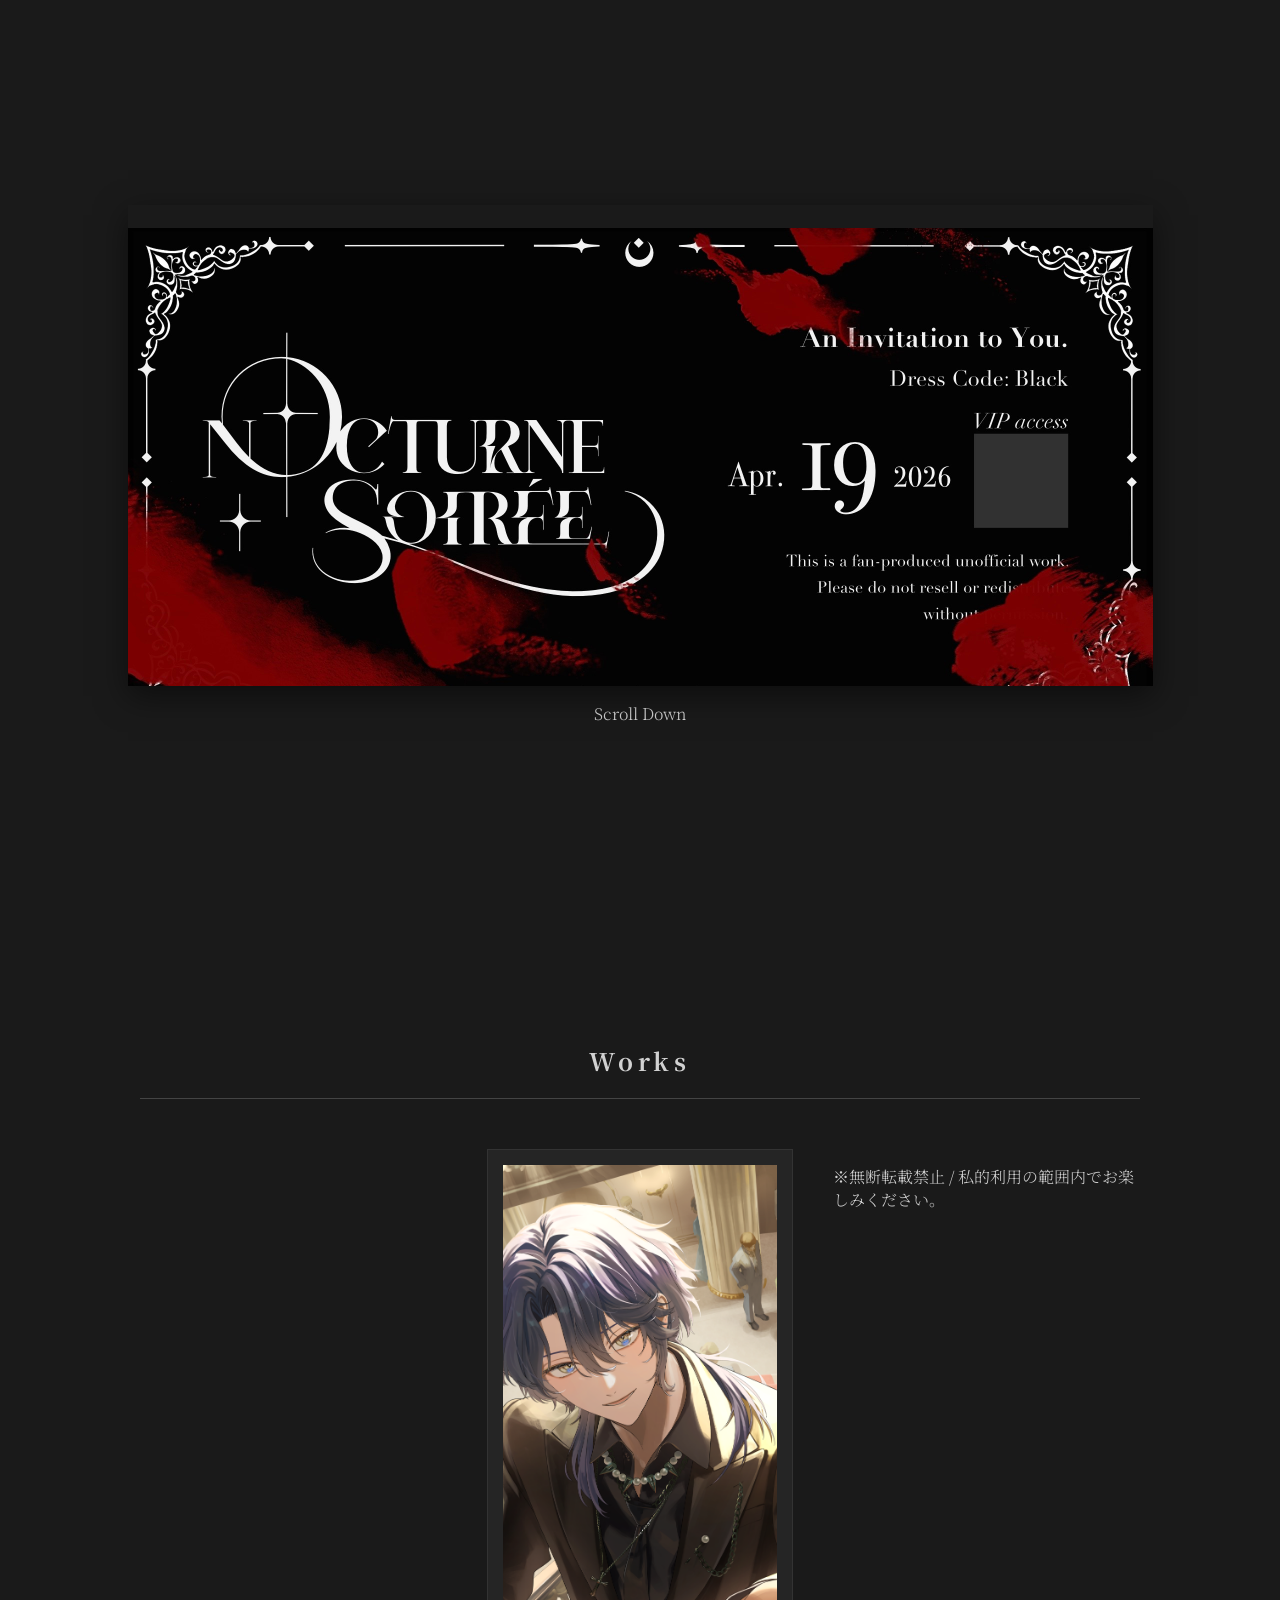
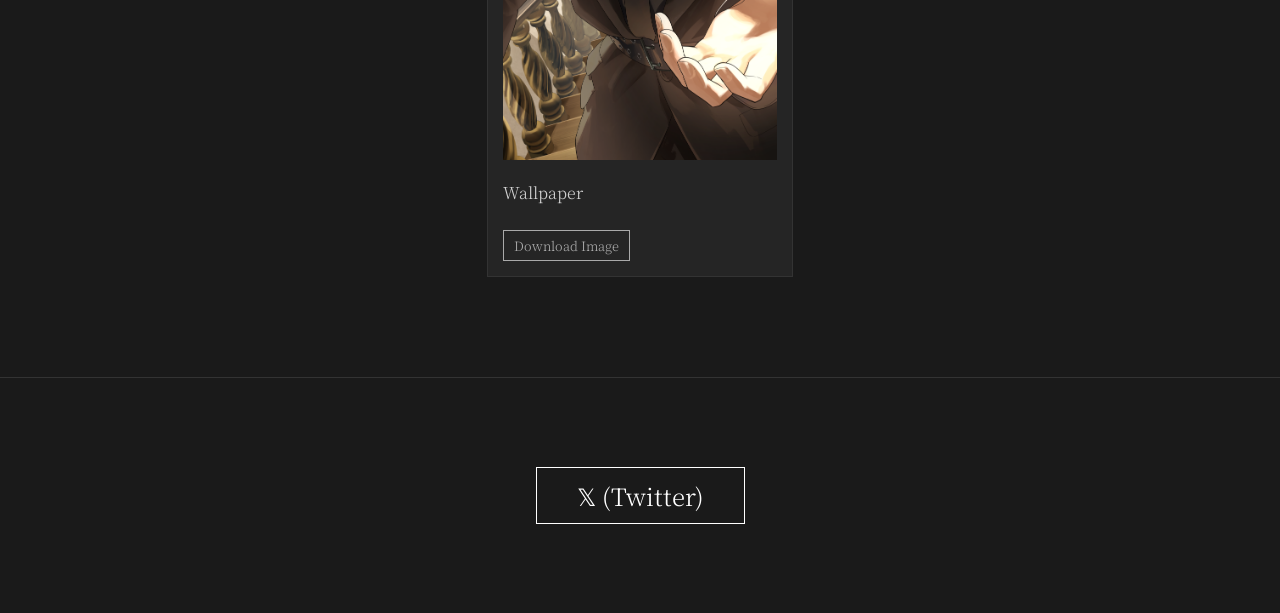
<file: index.html>
<!DOCTYPE html>
<html lang="ja">
<head>
    <meta charset="UTF-8">
    <meta name="viewport" content="width=device-width, initial-scale=1.0">
    <title>Nocturne Soiree - Portfolio</title>
    <link rel="preconnect" href="https://fonts.googleapis.com">
　　<link rel="preconnect" href="https://fonts.gstatic.com" crossorigin>
　　<link href="https://fonts.googleapis.com/css2?family=Noto+Serif+JP:wght@300;600&display=swap" rel="stylesheet">
    <link rel="stylesheet" href="style.css">
</head>
<body>

    <section class="ticket-section">
        <div class="ticket-container">
            <div class="ticket">
                <div class="ticket-front">
　　　　　　　　　　　<img src="ticket_omote.jpeg" alt="チケット表">
                </div>
                <div class="ticket-back">
                    <img src="ticket_ura.png" alt="チケット裏">
                </div>
            </div>
        </div>
        <p class="scroll-hint">Scroll Down</p>
    </section>

    <section class="gallery-section">
        <h2 class="section-title">Works</h2>
        <div class="gallery-grid">
            
            <iframe 
    width="560" 
    height="315" 
    src="https://www.youtube.com/embed/1YG7oIF0o3s?si=PhpPeU369qSJ7TYJ" 
    title="YouTube video player" 
    frameborder="0" 
    allow="accelerometer; autoplay; clipboard-write; encrypted-media; gyroscope; picture-in-picture; web-share" 
    referrerpolicy="strict-origin-when-cross-origin" 
    allowfullscreen>
</iframe>

            <div class="work-item">
                <img src="kabegami.png" alt="作品画像">
                <p>Wallpaper</p>
                <a href="kabegami.png" download class="download-btn">Download Image</a>
            </div>
    <div class="attention-text">
        <p>※無断転載禁止 / 私的利用の範囲内でお楽しみください。</p>
    </div>
</section>


        </div>
    </section>

    <footer class="footer">
        <div class="sns-link">
            <a href="https://x.com/@goconcha" target="_blank">𝕏 (Twitter)</a>
        </div>
    </footer>

<script>
    const ticket = document.querySelector('.ticket');
    const gallery = document.querySelector('.gallery-section');
    const footer = document.querySelector('.footer');

    // 1. スクロール検知：ある程度スクロールしたら勝手に裏返る
    window.addEventListener('scroll', function() {
        const scrollValue = window.scrollY;

        // チケットを裏返すタイミング（150pxくらいスクロールしたら）
        if (scrollValue > 150) {
            ticket.classList.add('is-flipped');
        } else {
            ticket.classList.remove('is-flipped');
        }

        // 下のコンテンツをふわっと出す（300pxくらいスクロールしたら）
        if (scrollValue > 300) {
            gallery.classList.add('is-visible');
            footer.classList.add('is-visible');
        }
    });

    // 2. タップ（クリック）検知：手動で表裏を切り替える
    ticket.addEventListener('click', function() {
        ticket.classList.toggle('is-flipped');
    });
</script>
</body>
</html>
</file>
<file: style.css>
/* 全体の設定：グレー調でシックに */
body {
    margin: 0;
    background-color: #1a1a1a; /* 深いグレー */
    color: #d1d1d1;
    font-family:'Noto Serif JP', serif;
    font-weight: 300;
}

/* チケットのアニメーション設定 */
.ticket-section {
    height: 100vh;
    display: flex;
    flex-direction: column;
    justify-content: center;
    align-items: center;
}

.ticket-container {
    perspective: 1000px; /* 3D効果 */
}

.ticket {
    width: 1025px;
    height: 481px;
    position: relative;
    transition: transform 1.5s;
    transform-style: preserve-3d;
    cursor: pointer;
}

/* クリックやホバーで回転 */
.ticket-container:hover .ticket.is-flipped {
    transform: rotateY(180deg);
}
.ticket {
    -webkit-tap-highlight-color: transparent;
}

.ticket-front, .ticket-back {
    position: absolute;
    width: 100%;
    height: 100%;
    backface-visibility: hidden; /* 裏側を隠す */
    border-radius: 0px;
    overflow: hidden;
    box-shadow: 0 10px 30px rgba(0,0,0,0.5);
}

.ticket-back {
    transform: rotateY(180deg);
}

.ticket img {
    width: 100%;
    height: 100%;
    object-fit: cover;
}

/* チケットを触った（ホバーした）時の動き */
.ticket-container:hover .ticket {
    transform: rotateY(180deg) scale(1.05); /* 少しだけ手前に大きく */
}

.ticket-container:hover .ticket-front,
.ticket-container:hover .ticket-back {
    box-shadow: 0 20px 50px rgba(0,0,0,0.7); /* 影を深くして浮いている感を出す */
}

/* ギャラリーの設定 */
/* --- 作品セクションの初期状態：透明にしておく --- */
.gallery-section, .footer {
    opacity: 0;                /* 透明にする */
    transform: translateY(50px); /* 少し下に下げておく */
    transition: all 1.0s ease;   /* 1秒かけてふわっと出す設定 */
}

/* --- このクラスがついたら表示される --- */
.is-visible {
    opacity: 1 !important;
    transform: translateY(0) !important;
}
.gallery-section {
    padding: 100px 20px;
    max-width: 1000px;
    margin: 0 auto;
}

.section-title {
    text-align: center;
    border-bottom: 1px solid #444;
    padding-bottom: 20px;
    letter-spacing: 0.2em;
}

.gallery-grid {
    display: grid;
    grid-template-columns: repeat(auto-fit, minmax(300px, 1fr));
    gap: 40px;
    margin-top: 50px;
}

.work-item {
    background: #252525;
    padding: 15px;
    border: 1px solid #333;
}

.work-item img, .work-item video {
    width: 100%;
    height: auto;
}

.download-btn {
    display: inline-block;
    margin-top: 10px;
    color: #aaa;
    text-decoration: none;
    font-size: 0.8em;
    border: 1px solid #aaa;
    padding: 5px 10px;
}

.download-btn:hover {
    background: #aaa;
    color: #1a1a1a;
}

/* フッター */
.footer {
    text-align: center;
    padding: 100px 0;
    border-top: 1px solid #333;
}

.sns-link a {
    color: #fff;
    font-size: 1.5rem;
    text-decoration: none;
    border: 1px solid #fff;
    padding: 10px 40px;
    transition: 0.3s;
}

.sns-link a:hover {
    background: #fff;
    color: #000;
}
/* --- ここから下がスマホ用の設定 --- */

/* 画面の横幅が 768px 以下（一般的なスマホ・タブレット）になったら適用 */
@media (max-width: 768px) {
    
    /* 1. チケットのサイズを画面に合わせる */
    .ticket {
        width: 90vw;     /* 画面の横幅の80%にする */
        height: 45vw;    /* 横幅に合わせて高さも調整（2:1の比率） */
    }

    /* 2. ギャラリーを1列にする */
    .gallery-grid {
        grid-template-columns: 1fr; /* 2列ではなく1列に並べる */
        gap: 20px;
    }

    /* 3. 余白を少し小さくする */
    .gallery-section {
        padding: 50px 15px;
    }

    .section-title {
        font-size: 1.5rem;
    }

    /* 4. Xのボタンを押しやすく */
    .sns-link a {
        padding: 15px 0;
        display: block; /* 横幅いっぱいのボタンにする */
        width: 80%;
        margin: 0 auto;
    }
}


/* style.css の一番下に追加 */
.video-container {
    position: relative;
    padding-bottom: 56.25%; /* 16:9 の比率を保つ */
    height: 0;
    overflow: hidden;
    margin-bottom: 10px;
}

.video-container iframe {
    position: absolute;
    top: 0;
    left: 0;
    width: 100%;
    height: 100%;
    border: none;
}
</file>
